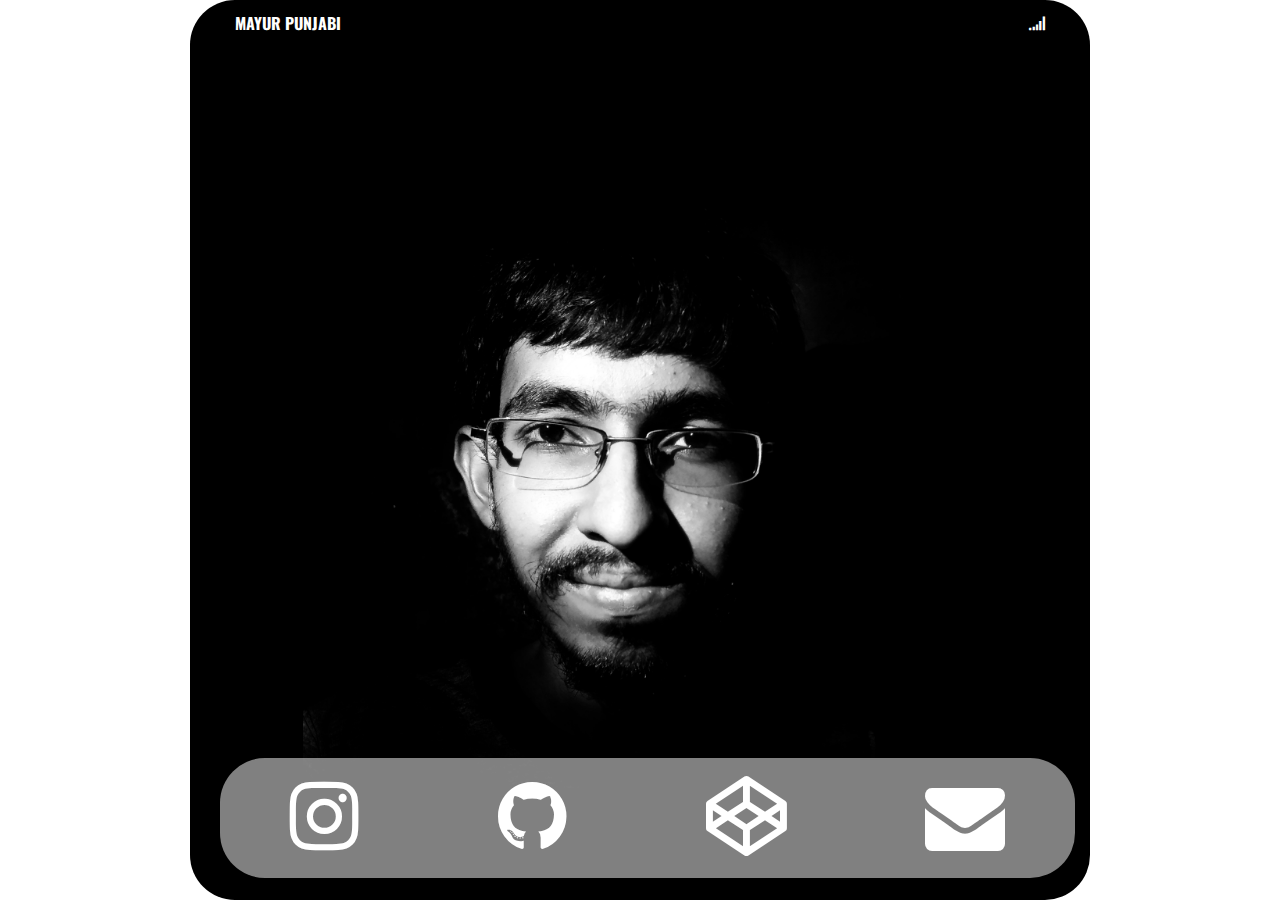
<file: index.html>
<!DOCTYPE html>
<html lang="en">
<head>
    
       <!-- Global site tag (gtag.js) - Google Analytics -->
<script async src="https://www.googletagmanager.com/gtag/js?id=UA-117599072-1"></script>
<script>
  window.dataLayer = window.dataLayer || [];
  function gtag(){dataLayer.push(arguments);}
  gtag('js', new Date());

  gtag('config', 'UA-117599072-1');
</script>
    
    <meta charset="UTF-8">
    <meta name="viewport" content="width=device-width, initial-scale=1.0">
    <meta http-equiv="X-UA-Compatible" content="ie=edge">
    <title>mayur-punjabi</title>

    <link rel="stylesheet" href="https://cdnjs.cloudflare.com/ajax/libs/font-awesome/4.7.0/css/font-awesome.min.css">
    <link rel="stylesheet" href="css/bootstrap.min.css">
    <link rel="stylesheet" href="css/style.css">
    <link rel="stylesheet" href="css/main.css">

 

</head>
<body>
    <div class="container-fluid">
        
        <div id="header" class="row">
            <span id="name">MAYUR PUNJABI</span>
            <span id="date"></span>
            <span id="notch">
                <i class="fa fa-signal"></i>
                <span id = "battery"></span>
            </span>    
               
        </div>
        
        <div class="row dock">
            <a href="instagram.html"><i class="fa fa-instagram"></i></a>
            <a href="github.html"><i class="fa fa-github"></i></a>
            <a href="codepen.html"><i class="fa fa-codepen"></i></a>
            <a href="mailto:mayurpunjabi9@gmail.com"><i class="fa fa-envelope"></i></a>
        </div>
    
    </div>

    <script src="js/jquery.min.js"></script>
    <script src="js/main.js"></script>

</body>
</html>
</file>
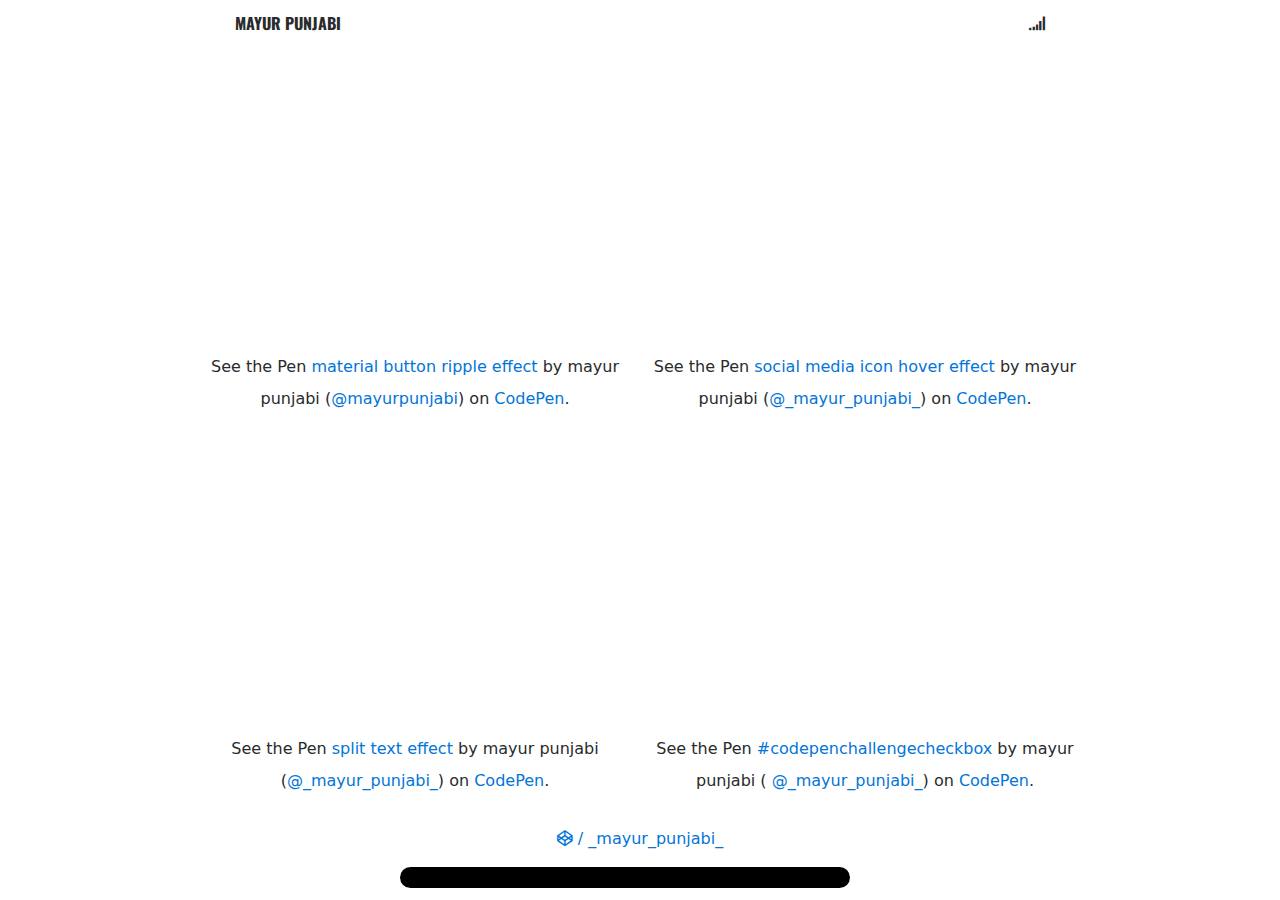
<file: codepen.html>
<!DOCTYPE html>
<html lang="en">
<head>
    <meta charset="UTF-8">
    <meta name="viewport" content="width=device-width, initial-scale=1.0">
    <meta http-equiv="X-UA-Compatible" content="ie=edge">
    <title>mayur-punjabi</title>

    <link rel="stylesheet" href="https://cdnjs.cloudflare.com/ajax/libs/font-awesome/4.7.0/css/font-awesome.min.css">
    <link rel="stylesheet" href="css/bootstrap.min.css">
    <link rel="stylesheet" href="css/codepen.css">
    <link rel="stylesheet" href="css/main.css">

</head>
<body>

    <div class="container-fluid">
         <div id="header" class="row">
            <span id="name">MAYUR PUNJABI</span>
            <span id="date"></span>
            <span id="notch">
                <i class="fa fa-signal"></i>
                <span id = "battery"></span>
            </span>    
               
        </div>
        
        <div id="pens" class="row">
            <div class="col-lg-6 col-md-12 col-sm-12">    
                <p data-height="193" data-theme-id="light" data-slug-hash="NwPzdX" data-default-tab="result" data-user="_mayur_punjabi_" data-embed-version="2" data-pen-title="material button ripple effect" class="codepen">See the Pen <a href="https://codepen.io/mayurpunjabi/pen/NwPzdX/">material button ripple effect</a> by mayur punjabi (<a href="https://codepen.io/mayurpunjabi">@mayurpunjabi</a>) on <a href="https://codepen.io">CodePen</a>.</p>
                <script async src="https://static.codepen.io/assets/embed/ei.js"></script>
            </div>
            
            <div class="col-lg-6 col-md-12 col-sm-12">
                <p data-height="265" data-theme-id="light" data-slug-hash="NaYZBL" data-default-tab="result" data-user="_mayur_punjabi_" data-embed-version="2" data-pen-title="social media icon hover effect" class="codepen">See the Pen <a href="https://codepen.io/mayurpunjabi/pen/NaYZBL/">social media icon hover effect</a> by mayur punjabi (<a href="https://codepen.io/mayurpunjabi">@_mayur_punjabi_</a>) on <a href="https://codepen.io">CodePen</a>.</p>
                <script async src="https://static.codepen.io/assets/embed/ei.js"></script>
            </div>
            
            <div class="col-lg-6 col-md-12 col-sm-12">
                <p data-height="265" data-theme-id="light" data-slug-hash="VMXeeX" data-default-tab="result" data-user="_mayur_punjabi_" data-embed-version="2" data-pen-title="split text effect" class="codepen">See the Pen <a href="https://codepen.io/mayurpunjabi/pen/VMXeeX/">split text effect</a> by mayur punjabi (<a href="https://codepen.io/mayurpunjabi">@_mayur_punjabi_</a>) on <a href="https://codepen.io">CodePen</a>.</p>
                <script async src="https://static.codepen.io/assets/embed/ei.js"></script>
            </div>

            <div class="col-lg-6 col-md-12 col-sm-12">
                <p data-height="265" data-theme-id="light" data-slug-hash="ejZdae" data-default-tab="result" data-user="_mayur_punjabi_"
                    data-embed-version="2" data-pen-title="#codepenchallengecheckbox" class="codepen">See the Pen
                    <a href="https://codepen.io/mayurpunjabi/pen/VMXeeX/">#codepenchallengecheckbox</a> by mayur punjabi (
                    <a href="https://codepen.io/mayurpunjabi">@_mayur_punjabi_</a>) on
                    <a href="https://codepen.io">CodePen</a>.</p>
                <script async src="https://static.codepen.io/assets/embed/ei.js"></script>
            </div>

            
        </div>
        
        <p><a href="https://codepen.io/_mayur_punjabi_/"><i class="fa fa-codepen"></i> / _mayur_punjabi_</a></p>
        
        <div id="bar" class="row">
            <a href="index.html"></a>
        </div>
    </div>

    <script src="js/jquery.min.js"></script>
    <script src="js/main.js"></script>

</body>
</html>
</file>
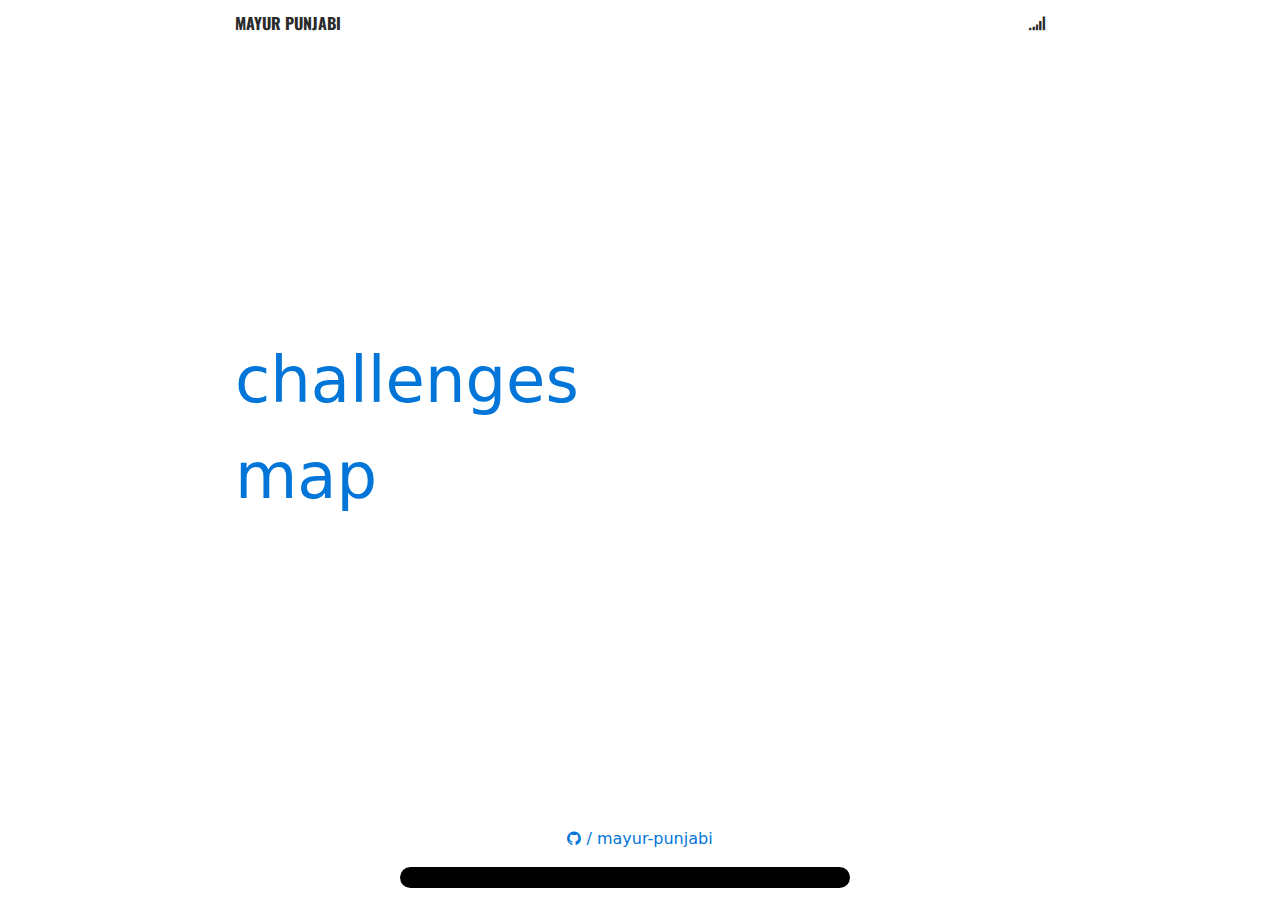
<file: github.html>
<!DOCTYPE html>
<html lang="en">
<head>
    <meta charset="UTF-8">
    <meta name="viewport" content="width=device-width, initial-scale=1.0">
    <meta http-equiv="X-UA-Compatible" content="ie=edge">
    <title>mayur-punjabi</title>

    <link rel="stylesheet" href="https://cdnjs.cloudflare.com/ajax/libs/font-awesome/4.7.0/css/font-awesome.min.css">
    <link rel="stylesheet" href="css/bootstrap.min.css">
    <link rel="stylesheet" href="css/github.css">
    <link rel="stylesheet" href="css/main.css">

</head>
<body>

    <div class="container-fluid">
         <div id="header" class="row">
            <span id="name">MAYUR PUNJABI</span>
            <span id="date"></span>
            <span id="notch">
                <i class="fa fa-signal"></i>
                <span id = "battery"></span>
            </span>    
               
        </div>
        
        <div id="github" class="row">
            <a href="https://mayur-punjabi.github.io/challenges/challenges/challenges.html">challenges</a>
            <a href="https://mayur-punjabi.github.io/map/">map</a>
        </div>
        
        <p><a href="https://github.com/mayur-punjabi"><i class="fa fa-github"></i> / mayur-punjabi</a></p>
        
        <div id="bar" class="row">
            <a href="index.html"></a>
        </div>
    </div>

    <script src="js/jquery.min.js"></script>
    <script src="js/main.js"></script>

</body>
</html>
</file>
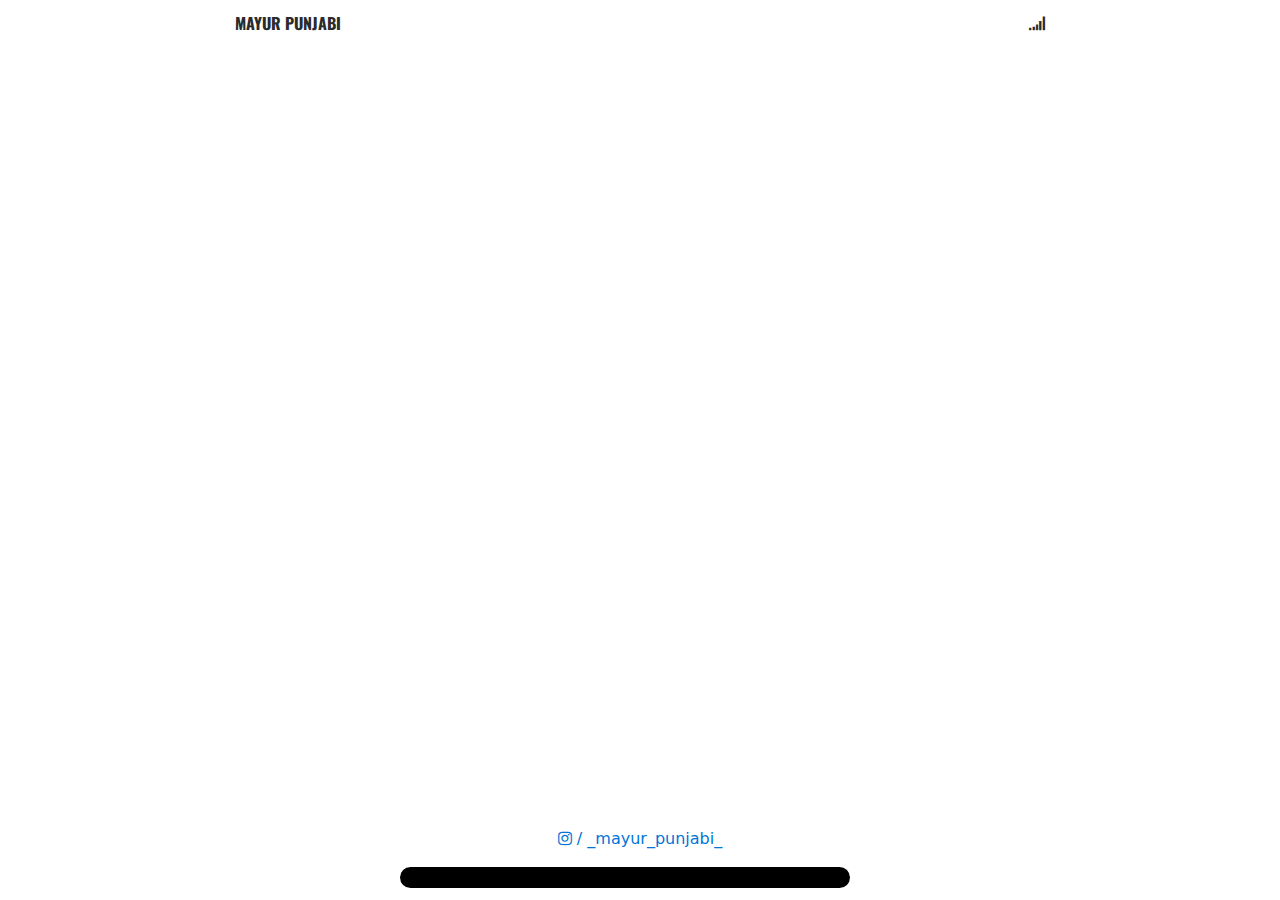
<file: instagram.html>
<!DOCTYPE html>
<html lang="en">
<head>
    <meta charset="UTF-8">
    <meta name="viewport" content="width=device-width, initial-scale=1.0">
    <meta http-equiv="X-UA-Compatible" content="ie=edge">
    <title>mayur-punjabi</title>

    <link rel="stylesheet" href="https://cdnjs.cloudflare.com/ajax/libs/font-awesome/4.7.0/css/font-awesome.min.css">
    <link rel="stylesheet" href="css/bootstrap.min.css">
    <link rel="stylesheet" href="css/instagram.css">
    <link rel="stylesheet" href="css/main.css">

</head>
<body>

    <div class="container-fluid">
         <div id="header" class="row">
            <span id="name">MAYUR PUNJABI</span>
            <span id="date"></span>
            <span id="notch">
                <i class="fa fa-signal"></i>
                <span id = "battery"></span>
            </span>    
               
        </div>
        
        <div id="instafeed" class="row">
            
        </div>
        
        <p><a href="https://instagram.com/_mayur_punjabi_/"><i class="fa fa-instagram"></i> / _mayur_punjabi_</a></p>
        
        <div id="bar" class="row">
            <a href="index.html"></a>
        </div>
    </div>

    <script src="js/jquery.min.js"></script>
    <script src="js/instafeed.min.js"></script>
    <script src="js/instagram.js"></script>
    <script src="js/main.js"></script>

</body>
</html>
</file>
<file: css/style.css>
.container-fluid{
    height: 100vh;
    max-width: 100vmin;
    border-radius: 5vmin;
    background-color:black;
    background-image: url(bg.jpeg);
    background-size: 75vmin 75vmin;
    background-position: center center;
    background-attachment: fixed;
    background-repeat: no-repeat;
}
#header{
    color: white;
}
a{
    font-size: 5rem;
    color: white;
}
.dock{
    width: 95vmin;
    border-radius: 5vmin;
    position: absolute;
    bottom: 2.5%;
    left: 5vmin;
    display: flex;
    justify-content: space-around;
    background: rgba(255,255,255,0.5);
}
</file>
<file: css/main.css>
@import url('https://fonts.googleapis.com/css?family=Oswald');
::-webkit-scrollbar {
    width: 0px; 
    background: transparent;  
}
::-webkit-scrollbar-thumb {
    background: #ffffff;
}
*{
    padding:0;
    margin:0;
    box-sizing: border-box;
}
a:hover{
    text-decoration: none;
}
#header{
    top:0;
    position: sticky;
    height: 5vh;
    display: flex;
    justify-content: space-between;
    align-items: center;
}
#notch{
    display: flex;
    justify-content: flex-end;
}
#notch i{
    padding: 0 2.5vmin;
}
#header span{
    text-align: center;
    font-weight: bold;
    font-family: 'Oswald', sans-serif;
}
#name{
    padding-left: 5vmin;
}
#battery{
    padding-right: 2.5vmin;
}
#date{
    position: absolute;
    left:50%;
    transform: translateX(-50%);
}
</file>
<file: css/codepen.css>
.container-fluid{
    max-width: 100vmin;
    border-radius: 5vmin;
    position: relative;
    height: 100vh;
}
#pens{
    height: 85vh;
    overflow-y: scroll;
    overflow-x: hidden;
}
p{
    position: absolute;
    width: 100%;
    bottom: 5vh;
    left: 0;
    text-align: center;
    height: 2.75vh;
    padding: 1vh 0;
    line-height: 200%;
}
#bar{
    position: absolute;
    width: 100%;
    bottom: 0;
    left: 0;
    height: 5vh;
    display: flex;
    align-items: center;
    width: 100%;
}
#bar a{
    width: 50%;
    height: 2.25vh;
    background: black;
    border-radius: 2.25vh;
    margin: 0 auto;
}
</file>
<file: css/github.css>
.container-fluid{
    max-width: 100vmin;
    border-radius: 5vmin;
    position: relative;
    height: 100vh;
}
#github{
    display: flex;
    flex-direction: column;
    justify-content: center;
    padding-left: 5vmin;
    font-size: 4rem;
    height: 85vh;
    overflow-y: scroll;
    overflow-x: hidden;
}
p{
    position: absolute;
    width: 100%;
    bottom: 5vh;
    left: 0;
    text-align: center;
    height: 2.75vh;
    padding: 1vh 0;
    line-height: 200%;
}
#bar{
    position: absolute;
    width: 100%;
    bottom: 0;
    left: 0;
    height: 5vh;
    display: flex;
    align-items: center;
    width: 100%;
}
#bar a{
    width: 50%;
    height: 2.25vh;
    background: black;
    border-radius: 2.25vh;
    margin: 0 auto;
}
</file>
<file: css/instagram.css>
.container-fluid{
    max-width: 100vmin;
    border-radius: 5vmin;
    position: relative;
    height: 100vh;
}
#instafeed{
    height: 85vh;
    overflow-y: scroll;
    overflow-x: hidden;
}
.instaimg{
	padding: 10px;
	display: flex;
	align-items: center;
	background: white;
}
.instaimg img{
	border-radius: 1rem;
}
p{
    position: absolute;
    width: 100%;
    bottom: 5vh;
    left: 0;
    text-align: center;
    height: 2.75vh;
    padding: 1vh 0;
    line-height: 200%;
}
#bar{
    position: absolute;
    width: 100%;
    bottom: 0;
    left: 0;
    height: 5vh;
    display: flex;
    align-items: center;
    width: 100%;
}
#bar a{
    width: 50%;
    height: 2.25vh;
    background: black;
    border-radius: 2.25vh;
    margin: 0 auto;
}
</file>
